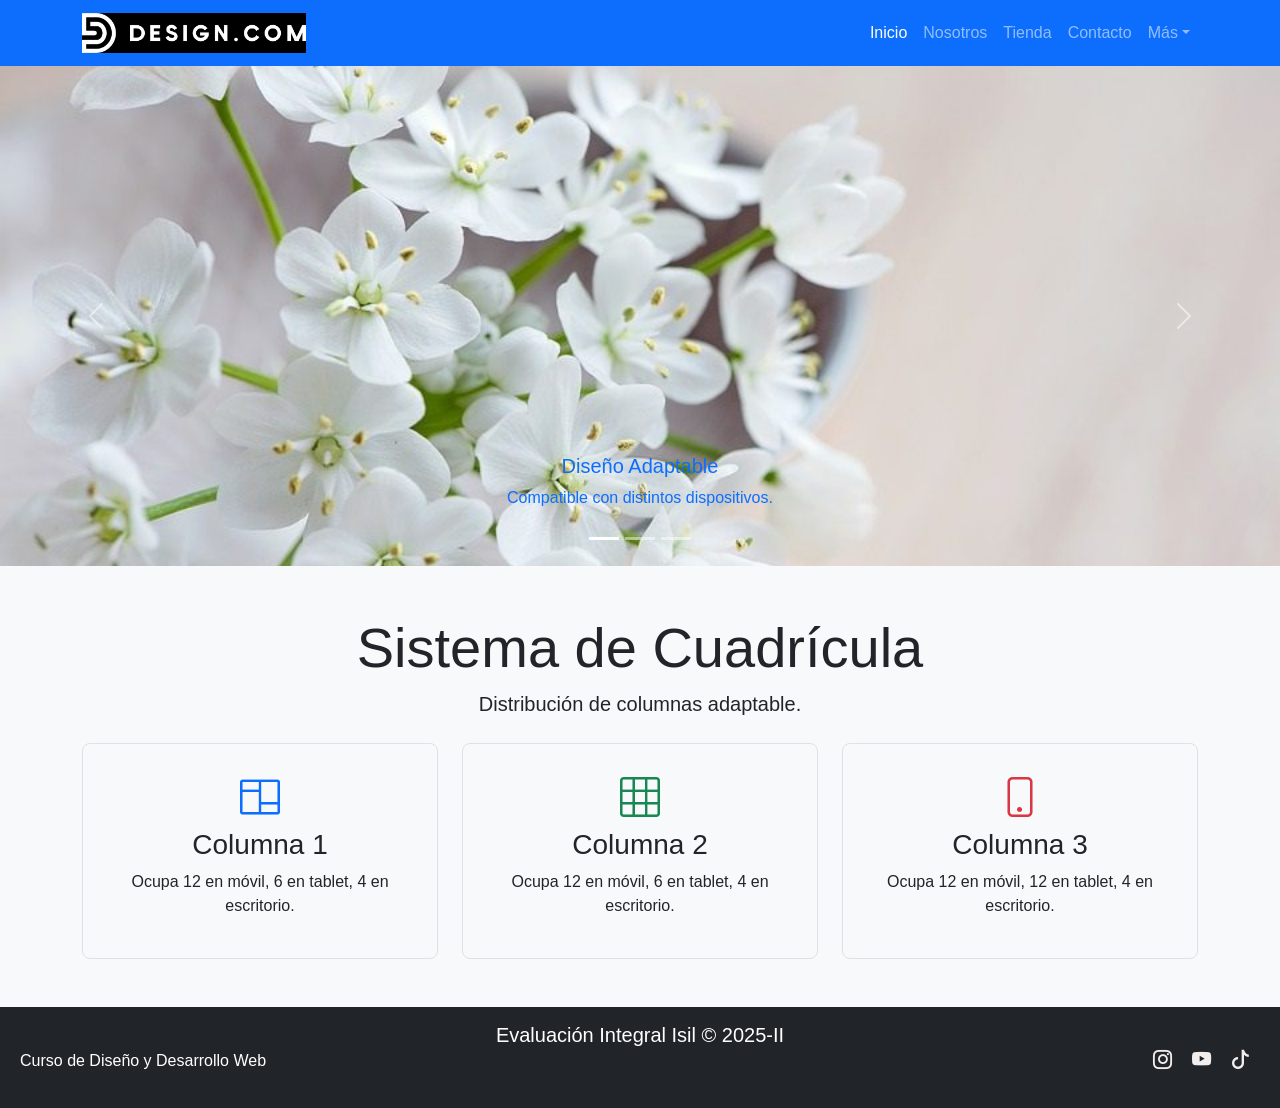
<file: index.html>
<!DOCTYPE html>
<html lang="es">
<head>

    <meta charset="UTF-8">
    <meta name="viewport" content="width=device-width, initial-scale=1.0">
    <title>Inicio - Componentes Bootstrap</title>
    <link rel="shortcut icon" href="img/numero1.ico" type="image/x-icon">
    <!-- Bootstrap CSS -->
    <link href="https://cdn.jsdelivr.net/npm/bootstrap@5.3.3/dist/css/bootstrap.min.css" rel="stylesheet">
    <!-- Bootstrap Icons -->
    <link rel="stylesheet" href="https://cdn.jsdelivr.net/npm/bootstrap-icons@1.11.3/font/bootstrap-icons.css">
    <link rel="stylesheet" href="estilo.css">
    
</head>

<body>

    
    <nav class="navbar navbar-expand-lg navbar-dark bg-primary sticky-top">
        <div class="container">
            <a class="navbar-brand" href="index.html"><img src="img/numero0.png" alt="logo" height="40px"></a>
            <button class="navbar-toggler" type="button" data-bs-toggle="collapse" data-bs-target="#menuPrincipal">
                <span class="navbar-toggler-icon"></span>
            </button>

            <div class="collapse navbar-collapse" id="menuPrincipal">
                <ul class="navbar-nav ms-auto">
                    <li class="nav-item"><a class="nav-link active" href="index.html">Inicio</a></li>
                    <li class="nav-item"><a class="nav-link" href="nosotros.html">Nosotros</a></li>
                    <li class="nav-item"><a class="nav-link" href="tienda.html">Tienda</a></li>
                    <li class="nav-item"><a class="nav-link" href="contacto.html">Contacto</a></li>
                    
                    <li class="nav-item dropdown">
                        <a class="nav-link dropdown-toggle" href="#" role="button" data-bs-toggle="dropdown">Más</a>
                        <ul class="dropdown-menu">
                            
                            <li><a class="dropdown-item" href="blog.html">Blog</a></li>
                            <li><a class="dropdown-item" href="noticias.html">Noticias</a></li>
                        </ul>
                    </li>
                </ul>
            </div>
        </div>
    </nav>

    
    <div id="sliderPrincipal" class="carousel slide" data-bs-ride="carousel">
        <div class="carousel-indicators">
            <button type="button" data-bs-target="#sliderPrincipal" data-bs-slide-to="0" class="active"></button>
            <button type="button" data-bs-target="#sliderPrincipal" data-bs-slide-to="1"></button>
            <button type="button" data-bs-target="#sliderPrincipal" data-bs-slide-to="2"></button>
        </div>
        <div class="carousel-inner">
            <div class="carousel-item active">
                <img src="img/numero2.jpg" class="d-block w-100 img-fluid" alt="Slide 1">
                <div class="carousel-caption d-none d-md-block">
                    <h5 class="text-primary">Diseño Adaptable</h5>
                    <p class="text-primary">Compatible con distintos dispositivos.</p>
                </div>
            </div>
            <div class="carousel-item">
                <img src="img/numero3.jpg" class="d-block w-100 img-fluid" alt="Slide 2">
                <div class="carousel-caption d-none d-md-block">
                    <h5>Componentes Modernos</h5>
                    <p>Creando experiencias web modernas.</p>
                </div>
            </div>
            <div class="carousel-item">
                <img src="img/numero4.jpg" class="d-block w-100 img-fluid" alt="Slide 3">
                <div class="carousel-caption d-none d-md-block">
                    <h5 class="text-dark">Proyecto Web</h5>
                    <p class="text-dark">Aplicando componentes de Bootstrap 5.</p>
                </div>
            </div>            
        </div>
        <button class="carousel-control-prev" type="button" data-bs-target="#sliderPrincipal" data-bs-slide="prev">
            <span class="carousel-control-prev-icon"></span>
        </button>
        <button class="carousel-control-next" type="button" data-bs-target="#sliderPrincipal" data-bs-slide="next">
            <span class="carousel-control-next-icon"></span>
        </button>
    </div>

    
    <div class="container my-5">
        <div class="text-center mb-4">
            <h1 class="display-4">Sistema de Cuadrícula</h1>
            <p class="lead">Distribución de columnas adaptable.</p>
        </div>
        
        <div class="row g-4">
           
            <div class="col-12 col-md-6 col-lg-4">
                <div class="rounded-3 bg-light border p-4 text-center">
                    <i class="bi bi-columns fs-1 text-primary"></i>
                    <h3>Columna 1</h3>
                    <p>Ocupa 12 en móvil, 6 en tablet, 4 en escritorio.</p>
                </div>
            </div>
           
            <div class="col-12 col-md-6 col-lg-4">
                <div class="rounded-3 bg-light border p-4 text-center">
                    <i class="bi bi-grid-3x3 fs-1 text-success"></i>
                    <h3>Columna 2</h3>
                    <p>Ocupa 12 en móvil, 6 en tablet, 4 en escritorio.</p>
                </div>
            </div>
           
            <div class="col-12 col-md-12 col-lg-4">
                <div class="rounded-3 bg-light border p-4 text-center">
                    <i class="bi bi-phone fs-1 text-danger"></i>
                    <h3>Columna 3</h3>
                    <p>Ocupa 12 en móvil, 12 en tablet, 4 en escritorio.</p>
                </div>
            </div>
        </div>
    </div>

    <footer class="bg-dark text-white text-center py-3 mt-auto">
        <p class="h5 m-0">Evaluación Integral Isil &copy; 2025-II</p>
        <div class="info">
            <p class="text-start ">Curso de Diseño y Desarrollo Web</p>
            <ul class="social">
                <li><a href="#"><i class="bi bi-instagram"></i></a></li>
                <li><a href="#"><i class="bi bi-youtube"></i></a></li>
                <li><a href="#"><i class="bi bi-tiktok"></i></a></i></li>
            </ul>
        </div>
    </footer>

    <script src="https://cdn.jsdelivr.net/npm/bootstrap@5.3.3/dist/js/bootstrap.bundle.min.js"></script>
</body>
</html>
</file>
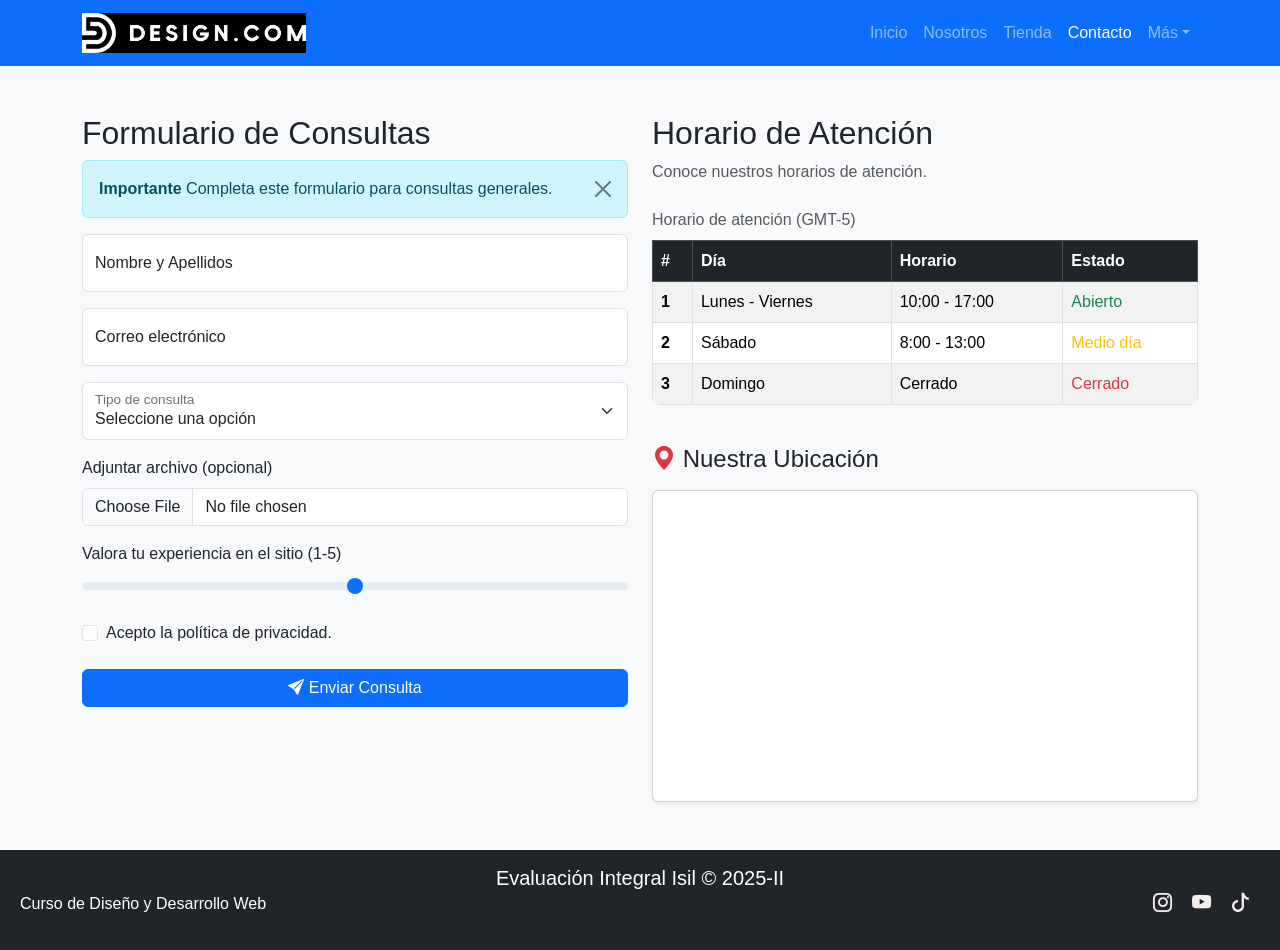
<file: contacto.html>
<!DOCTYPE html>
<html lang="es">
<head>
    <meta charset="UTF-8">
    <meta name="viewport" content="width=device-width, initial-scale=1.0">
    <title>Contacto y Formularios</title>
    <link rel="shortcut icon" href="img/numero1.ico" type="image/x-icon">
    <link href="https://cdn.jsdelivr.net/npm/bootstrap@5.3.3/dist/css/bootstrap.min.css" rel="stylesheet">
    <link rel="stylesheet" href="https://cdn.jsdelivr.net/npm/bootstrap-icons@1.11.3/font/bootstrap-icons.css">
    <link rel="stylesheet" href="estilo.css">
</head>
<body>

    <nav class="navbar navbar-expand-lg navbar-dark bg-primary sticky-top">
        <div class="container">
           <a class="navbar-brand" href="index.html"><img src="img/numero0.png" alt="logo" height="40px"></a>
            <button class="navbar-toggler" type="button" data-bs-toggle="collapse" data-bs-target="#menuPrincipal">
                <span class="navbar-toggler-icon"></span>
            </button>
            <div class="collapse navbar-collapse" id="menuPrincipal">
                <ul class="navbar-nav ms-auto">
                    <li class="nav-item"><a class="nav-link" href="index.html">Inicio</a></li>
                    <li class="nav-item"><a class="nav-link" href="nosotros.html">Nosotros</a></li>
                    <li class="nav-item"><a class="nav-link" href="tienda.html">Tienda</a></li>
                    <li class="nav-item"><a class="nav-link active" href="contacto.html">Contacto</a></li>
                    <li class="nav-item dropdown">
                        <a class="nav-link dropdown-toggle" href="#" role="button" data-bs-toggle="dropdown">Más</a>
                        <ul class="dropdown-menu">
                            <li><a class="dropdown-item" href="blog.html">Blog</a></li>
                            <li><a class="dropdown-item" href="noticias.html">Noticias</a></li>
                        </ul>
                    </li>                    
                </ul>
            </div>
        </div>
    </nav>

    <div class="my-5 container">
        <div class="g-4 row">
            
            <div class="col-lg-6 mb-4">
                <h2>Formulario de Consultas</h2>
                
                <div class="alert alert-info alert-dismissible fade show" role="alert">
                    <strong>Importante</strong> Completa este formulario para consultas generales.
                    <button type="button" class="btn-close" data-bs-dismiss="alert" aria-label="Close"></button>
                </div>

                <form>
                    
                    <div class="form-floating mb-3">
                        <input type="text" class="form-control" id="floatingName" placeholder="Tu Nombre" required>
                        <label for="floatingName">Nombre y Apellidos</label>
                    </div>
                    <div class="form-floating mb-3">
                        <input type="email" class="form-control" id="floatingInput" placeholder="name@example.com" required>
                        <label for="floatingInput">Correo electrónico</label>
                    </div>
                    <div class="form-floating mb-3">
                        <select class="form-select" id="floatingSelect" aria-label="Seleccione una opción">
                            <option selected>Seleccione una opción</option>
                            <option value="1">Información General</option>
                            <option value="2">Asistencia Técnica</option>
                            <option value="3">Información Comercial</option>
                        </select>
                        <label for="floatingSelect">Tipo de consulta</label>
                    </div>

                    
                    <div class="mb-3">
                        <label for="formFile" class="form-label">Adjuntar archivo (opcional)</label>
                        <input class="form-control" type="file" id="formFile">
                    </div>

                   
                    <div class="mb-3">
                        <label for="customRange1" class="form-label">Valora tu experiencia en el sitio (1-5)</label>
                        <input type="range" class="form-range" min="1" max="5" step="1" id="customRange1">
                    </div>

                    <div class="form-check mb-4">
                        <input class="form-check-input" type="checkbox" value="" id="flexCheckDefault" required>
                        <label class="form-check-label" for="flexCheckDefault">
                            Acepto la política de privacidad.
                        </label>
                    </div>

                  
                    <button type="button" class="w-100 btn btn-primary" data-bs-toggle="modal" data-bs-target="#modalExito">
                        <i class="bi bi-send-fill"></i> Enviar Consulta
                    </button>
                </form>
            </div>

            
            <div class="col-lg-6">
                <!-- Tabla -->
                <h2>Horario de Atención</h2>
                <p class="text-muted">Conoce nuestros horarios de atención.</p>
                <div class="table-responsive mb-4">
                    <table class="caption-top overflow-hidden rounded-3 table table-hover table-striped table-bordered">
                        <caption>Horario de atención (GMT-5)</caption>
                        <thead class="table-dark">
                            <tr>
                                <th scope="col">#</th>
                                <th scope="col">Día</th>
                                <th scope="col">Horario</th>
                                <th scope="col">Estado</th>
                            </tr>
                        </thead>
                        <tbody>
                            <tr>
                                <th scope="row">1</th>
                                <td>Lunes - Viernes</td>
                                <td>10:00 - 17:00</td>
                                <td class="text-success">Abierto</td>
                            </tr>
                            <tr>
                                <th scope="row">2</th>
                                <td>Sábado</td>
                                <td>8:00 - 13:00</td>
                                <td class="text-warning">Medio día</td>
                            </tr>
                            <tr>
                                <th scope="row">3</th>
                                <td>Domingo</td>
                                <td>Cerrado</td>
                                <td class="text-danger">Cerrado</td>
                            </tr>
                        </tbody>
                    </table>
                </div>

                
                <h3 class="h4 mb-3"><i class="bi bi-geo-alt-fill text-danger"></i> Nuestra Ubicación</h3>
                <div class="card shadow-sm">
                    <div class="card-body p-1">
                        
                        <div class="ratio ratio-16x9">
                            <iframe src="https://www.google.com/maps/embed?pb=!1m18!1m12!1m3!1d9488.140618010268!2d-122.33441013903462!3d47.62119286765353!2m3!1f0!2f0!3f0!3m2!1i1024!2i768!4f13.1!3m3!1m2!1s0x549015378b86c63b%3A0x8f3d8f8cd399f6b8!2sAmazon!5e1!3m2!1ses-419!2spe!4v1784534244188!5m2!1ses-419!2spe" width="600" height="450" style="border:0;" allowfullscreen="" loading="lazy" referrerpolicy="strict-origin-when-cross-origin"style="border:0;" allowfullscreen="" loading="lazy" referrerpolicy="no-referrer-when-downgrade"></iframe>

                        </div>
                    </div>
                </div>
            </div>
        </div>
    </div>

    
    <div class="modal fade" id="modalExito" tabindex="-1" aria-labelledby="modalExitoLabel" aria-hidden="true">
        <div class="modal-dialog modal-dialog-centered">
            <div class="modal-content">
                <div class="modal-header bg-success text-white">
                    <h1 class="modal-title fs-5" id="modalExitoLabel">¡Éxito!</h1>
                    <button type="button" class="btn-close btn-close-white" data-bs-dismiss="modal" aria-label="Close"></button>
                </div>
                <div class="modal-body">
                    <i class="bi bi-check-circle-fill text-success fs-4 me-2"></i> Hemos recibido tu consulta correctamente. Nos pondremos en contacto contigo pronto. (Mensaje de demostración).
                </div>
                <div class="modal-footer">
                    <button type="button" class="btn btn-primary" data-bs-dismiss="modal">Aceptar</button>
                </div>
            </div>
        </div>
    </div>
    <footer class="bg-dark text-white text-center py-3 mt-auto">
        <p class="h5 m-0">Evaluación Integral Isil &copy; 2025-II</p>
        <div class="info">
            <p class="text-start ">Curso de Diseño y Desarrollo Web</p>
            <ul class="social">
                <li><a href="#"><i class="bi bi-instagram"></i></a></li>
                <li><a href="#"><i class="bi bi-youtube"></i></a></li>
                <li><a href="#"><i class="bi bi-tiktok"></i></a></i></li>
            </ul>
        </div>
    </footer>
    
    <script src="https://cdn.jsdelivr.net/npm/bootstrap@5.3.3/dist/js/bootstrap.bundle.min.js"></script>
</body>
</html>
</file>
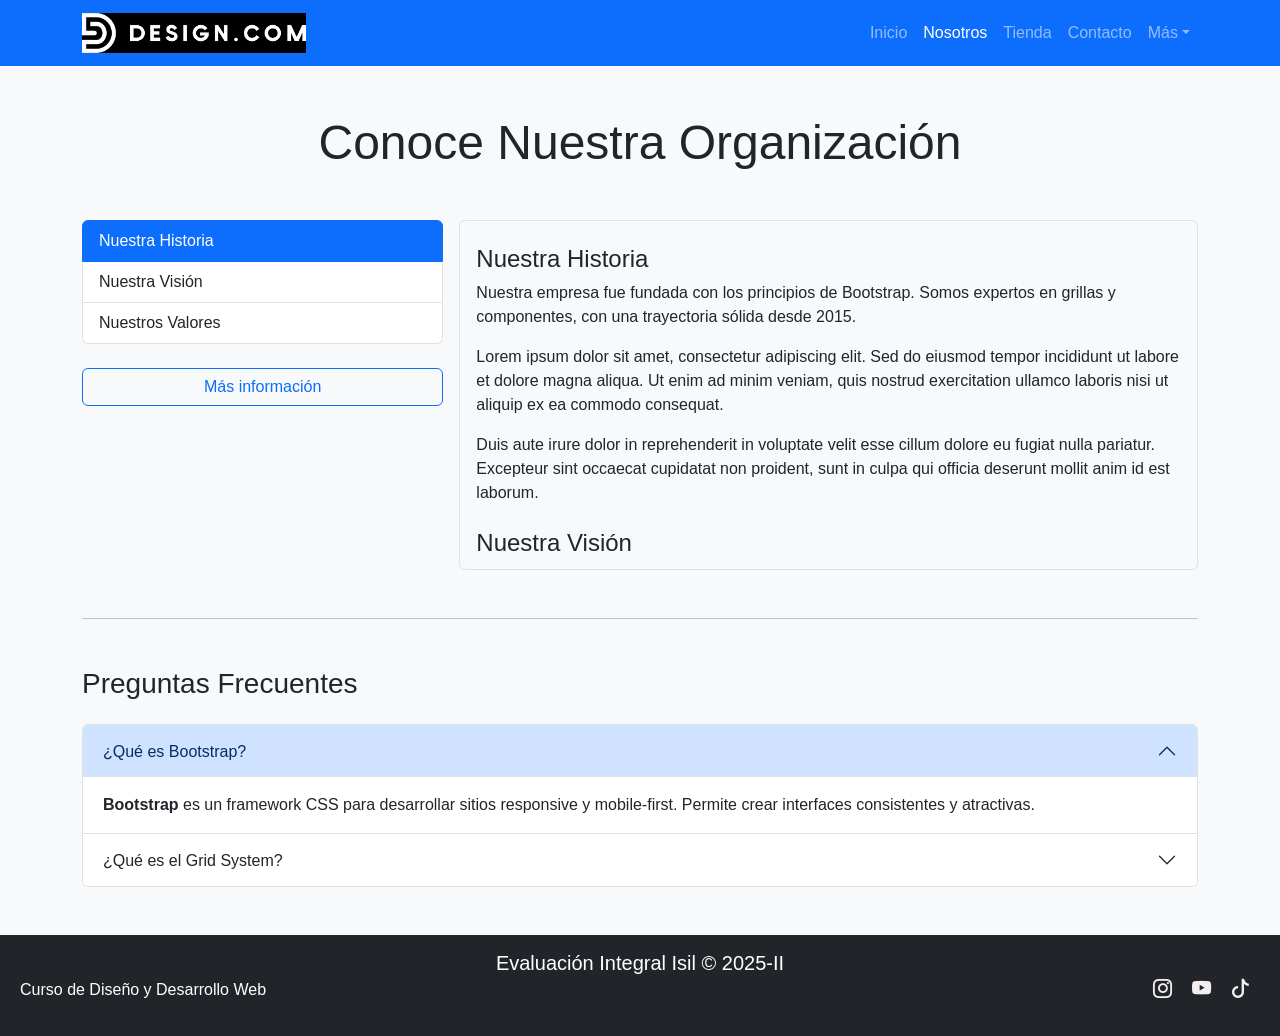
<file: nosotros.html>
<!DOCTYPE html>
<html lang="es">
<head>
    <meta charset="UTF-8">
    <meta name="viewport" content="width=device-width, initial-scale=1.0">
    <title>Nosotros - ScrollSpy & Acordeón</title>
    <link rel="shortcut icon" href="img/numero1.ico" type="image/x-icon">
    <link rel="stylesheet" href="estilo.css"> 
    <link href="https://cdn.jsdelivr.net/npm/bootstrap@5.3.3/dist/css/bootstrap.min.css" rel="stylesheet">
    <link rel="stylesheet" href="https://cdn.jsdelivr.net/npm/bootstrap-icons@1.11.3/font/bootstrap-icons.css">
    <link rel="stylesheet" href="estilo.css"> 
</head>
<body>

    <nav class="navbar navbar-expand-lg navbar-dark bg-primary sticky-top">
        <div class="container">
            <a class="navbar-brand" href="index.html"><img src="img/numero0.png" alt="logo" height="40px"></a>
            <button class="navbar-toggler" type="button" data-bs-toggle="collapse" data-bs-target="#menuPrincipal">
                <span class="navbar-toggler-icon"></span>
            </button>
            <div class="collapse navbar-collapse" id="menuPrincipal">
                <ul class="navbar-nav ms-auto">
                    <li class="nav-item"><a class="nav-link" href="index.html">Inicio</a></li>
                    <li class="nav-item"><a class="nav-link active" href="nosotros.html">Nosotros</a></li>
                    <li class="nav-item"><a class="nav-link" href="tienda.html">Tienda</a></li>
                    <li class="nav-item"><a class="nav-link" href="contacto.html">Contacto</a></li>
                    <!-- Dropdown en Navbar -->
                    <li class="nav-item dropdown">
                        <a class="nav-link dropdown-toggle" href="#" role="button" data-bs-toggle="dropdown">Más</a>
                        <ul class="dropdown-menu">
                            <li><a class="dropdown-item" href="blog.html">Blog</a></li>
                            <li><a class="dropdown-item" href="noticias.html">Noticias</a></li>
                        </ul>
                    </li>                    
                </ul>
            </div>
        </div>
    </nav>

    <div class="my-5 container">
        <h1 class="display-5 text-center mb-5">Conoce Nuestra Organización</h1>

        <div class="g-3 row">
            
            <div class="col-md-4 mb-4">
                <div id="list-example" class="list-group">
                    <a class="list-group-item list-group-item-action" href="#list-historia">Nuestra Historia</a>
                    <a class="list-group-item list-group-item-action" href="#list-vision">Nuestra Visión</a>
                    <a class="list-group-item list-group-item-action" href="#list-filosofia">Nuestros Valores</a>
                </div>
                
                
                <div class="mt-4">
                    <p>
                        <button class="btn btn-outline-primary w-100" type="button" data-bs-toggle="collapse" data-bs-target="#infoExtra">
                            Más información
                        </button>
                    </p>
                    <div class="collapse" id="infoExtra">
                        <div class="card card-body">
                            Este es un componente "Collapse" independiente. Se usa para ocultar detalles secundarios.
                        </div>
                    </div>
                </div>
            </div>

            
            <div class="col-md-8">
                <div data-bs-spy="scroll" data-bs-target="#list-example" data-bs-smooth-scroll="true" class="scrollspy-example p-3 rounded-2 border" tabindex="0">
                    <h4 id="list-historia" class="pt-2">Nuestra Historia</h4>
                    <p>Nuestra empresa fue fundada con los principios de Bootstrap. Somos expertos en grillas y componentes, con una trayectoria sólida desde 2015.</p>
                    <p>Lorem ipsum dolor sit amet, consectetur adipiscing elit. Sed do eiusmod tempor incididunt ut labore et dolore magna aliqua. Ut enim ad minim veniam, quis nostrud exercitation ullamco laboris nisi ut aliquip ex ea commodo consequat.</p>
                    <p>Duis aute irure dolor in reprehenderit in voluptate velit esse cillum dolore eu fugiat nulla pariatur. Excepteur sint occaecat cupidatat non proident, sunt in culpa qui officia deserunt mollit anim id est laborum.</p>
                    
                    <h4 id="list-vision" class="pt-2">Nuestra Visión</h4>
                    <p>Ser líderes en desarrollo web responsive y mobile-first, proveyendo soluciones rápidas y eficientes a nuestros clientes.</p>
                    <p>Ut enim ad minim veniam, quis nostrud exercitation ullamco laboris nisi ut aliquip ex ea commodo consequat. Duis aute irure dolor in reprehenderit in voluptate velit esse cillum dolore eu fugiat nulla pariatur.</p>
                    <p>Excepteur sint occaecat cupidatat non proident, sunt in culpa qui officia deserunt mollit anim id est laborum. Lorem ipsum dolor sit amet, consectetur adipiscing elit, sed do eiusmod tempor incididunt ut labore et dolore magna aliqua.</p>
                    
                    <h4 id="list-filosofia" class="pt-2">Nuestros Valores</h4>
                    <p>Promovemos código organizado, soluciones eficientes y una mejora constante.</p>
                    <p>Duis aute irure dolor in reprehenderit in voluptate velit esse cillum dolore eu fugiat nulla pariatur. Excepteur sint occaecat cupidatat non proident, sunt in culpa qui officia deserunt mollit anim id est laborum.</p>
                    <p>Lorem ipsum dolor sit amet, consectetur adipiscing elit, sed do eiusmod tempor incididunt ut labore et dolore magna aliqua. Ut enim ad minim veniam, quis nostrud exercitation ullamco laboris nisi ut aliquip ex ea commodo consequat.</p>
                </div>
            </div>
        </div>

        <hr class="my-5">

        
        <h3 class="mb-4">Preguntas Frecuentes</h3>
        <div class="accordion" id="accordionFAQ">
            <div class="accordion-item">
                <h2 class="accordion-header">
                    <button class="accordion-button" type="button" data-bs-toggle="collapse" data-bs-target="#collapseOne">
                        ¿Qué es Bootstrap?
                    </button>
                </h2>
                <div id="collapseOne" class="accordion-collapse collapse show" data-bs-parent="#accordionFAQ">
                    <div class="accordion-body">
                        <strong>Bootstrap</strong> es un framework CSS para desarrollar sitios responsive y mobile-first. Permite crear interfaces consistentes y atractivas.
                    </div>
                </div>
            </div>
            <div class="accordion-item">
                <h2 class="accordion-header">
                    <button class="accordion-button collapsed" type="button" data-bs-toggle="collapse" data-bs-target="#collapseTwo">
                        ¿Qué es el Grid System?
                    </button>
                </h2>
                <div id="collapseTwo" class="accordion-collapse collapse" data-bs-parent="#accordionFAQ">
                    <div class="accordion-body">
                        Es un sistema de filas y columnas basado en flexbox que permite maquetar el contenido de forma flexible, adaptándose a cualquier tamaño de pantalla.
                    </div>
                </div>
            </div>
        </div>
    </div>
    <footer class="bg-dark text-white text-center py-3 mt-auto">
        <p class="h5 m-0">Evaluación Integral Isil &copy; 2025-II</p>
        <div class="info">
            <p class="text-start ">Curso de Diseño y Desarrollo Web</p>
            <ul class="social">
                <li><a href="#"><i class="bi bi-instagram"></i></a></li>
                <li><a href="#"><i class="bi bi-youtube"></i></a></li>
                <li><a href="#"><i class="bi bi-tiktok"></i></a></i></li>
            </ul>
        </div>
    </footer>
    
    <script src="https://cdn.jsdelivr.net/npm/bootstrap@5.3.3/dist/js/bootstrap.bundle.min.js"></script>
</body>
</html>
</file>
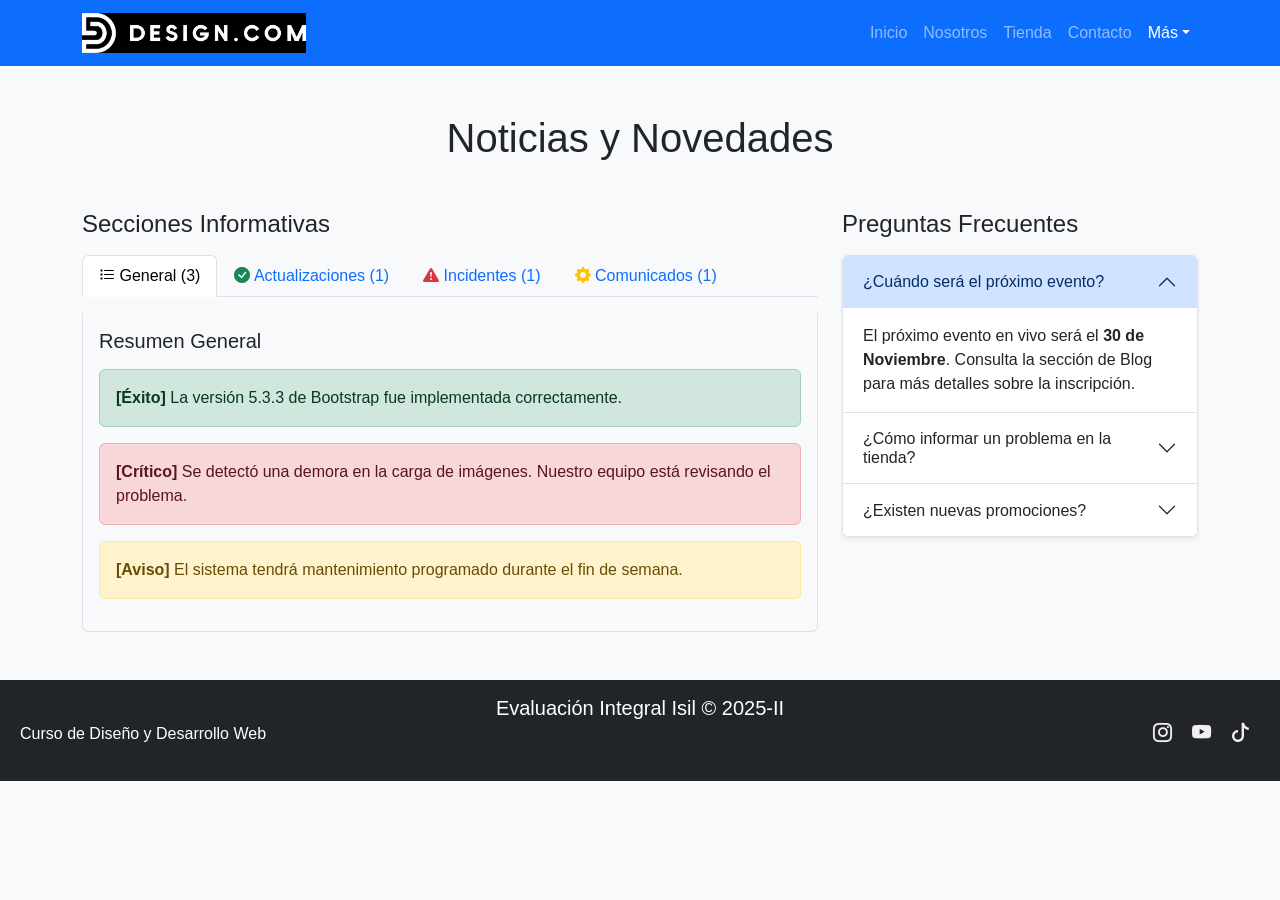
<file: noticias.html>
<!DOCTYPE html>
<html lang="es">
<head>
    <meta charset="UTF-8">
    <meta name="viewport" content="width=device-width, initial-scale=1.0">
    <title>Noticias</title>
    <link rel="shortcut icon" href="img/numero1.ico" type="image/x-icon">
    <link href="https://cdn.jsdelivr.net/npm/bootstrap@5.3.3/dist/css/bootstrap.min.css" rel="stylesheet">
    <link rel="stylesheet" href="https://cdn.jsdelivr.net/npm/bootstrap-icons@1.11.3/font/bootstrap-icons.css">
    <link rel="stylesheet" href="estilo.css">
</head>
<body>


    <nav class="navbar navbar-expand-lg navbar-dark bg-primary sticky-top">

        <div class="container">
            <a class="navbar-brand" href="index.html"><img src="img/numero0.png" alt="logo" height="40px"></a>
            
            <button class="navbar-toggler" type="button" data-bs-toggle="collapse" data-bs-target="#menuPrincipal">
                <span class="navbar-toggler-icon"></span>
            </button>
            <div class="collapse navbar-collapse" id="menuPrincipal">
                <ul class="navbar-nav ms-auto">

                 <li class="nav-item"><a class="nav-link" href="index.html">Inicio</a></li>
                    <li class="nav-item"><a class="nav-link" href="nosotros.html">Nosotros</a></li>
                 <li class="nav-item"><a class="nav-link" href="tienda.html">Tienda</a></li>
                    <li class="nav-item"><a class="nav-link" href="contacto.html">Contacto</a></li>
                <li class="nav-item dropdown">

                        <a class="nav-link dropdown-toggle active" href="#" role="button" data-bs-toggle="dropdown">Más</a>
                        <ul class="dropdown-menu">
                            <li><a class="dropdown-item" href="blog.html">Blog</a></li>

                            <li><a class="dropdown-item active" href="noticias.html">Noticias</a></li>
                        </ul>
                    </li>
                </ul>
            </div>
        </div>
    </nav>

    <div class="my-5 container">
        <h1 class="text-center mb-5">Noticias y Novedades</h1>

        
        <div class="g-4 row">
            <div class="col-lg-8 mb-5 mb-lg-0">
                <h2 class="h4 mb-3">Secciones Informativas</h2>
                
                <ul class="mb-3 nav nav-tabs" id="myTab" role="tablist">
                    <li class="nav-item" role="presentation">
                        <button class="nav-link active" id="todas-tab" data-bs-toggle="tab" data-bs-target="#todas-tab-pane" type="button" role="tab" aria-controls="todas-tab-pane" aria-selected="true"><i class="bi bi-list-task"></i> General (3)</button>
                    </li>
                    <li class="nav-item" role="presentation">
                        <button class="nav-link" id="actualizacion-tab" data-bs-toggle="tab" data-bs-target="#actualizacion-tab-pane" type="button" role="tab" aria-controls="actualizacion-tab-pane" aria-selected="false"><i class="bi bi-check-circle-fill text-success"></i> Actualizaciones (1)</button>
                    </li>
                    <li class="nav-item" role="presentation">
                        <button class="nav-link" id="critico-tab" data-bs-toggle="tab" data-bs-target="#critico-tab-pane" type="button" role="tab" aria-controls="critico-tab-pane" aria-selected="false"><i class="bi bi-exclamation-triangle-fill text-danger"></i> Incidentes (1)</button>
                    </li>
                    <li class="nav-item" role="presentation">

                        <button class="nav-link" id="mantenimiento-tab" data-bs-toggle="tab" data-bs-target="#mantenimiento-tab-pane" type="button" role="tab" aria-controls="mantenimiento-tab-pane" aria-selected="false"><i class="bi bi-gear-fill text-warning"></i> Comunicados (1)</button>
                    </li>
                </ul>
                
    
                <div class="tab-content border border-top-0 p-3 rounded-bottom" id="myTabContent">
                    
                   
                    <div class="tab-pane fade show active" id="todas-tab-pane" role="tabpanel" aria-labelledby="todas-tab" tabindex="0">
                        <h5 class="mb-3">Resumen General</h5>

                        <div class="alert alert-success" role="alert">
                            <strong>[Éxito]</strong> La versión 5.3.3 de Bootstrap fue implementada correctamente.
                        </div>
                        <div class="alert alert-danger" role="alert">
                            <strong>[Crítico]</strong> Se detectó una demora en la carga de imágenes. Nuestro equipo está revisando el problema.
                        </div>
                        <div class="alert alert-warning" role="alert">
                            <strong>[Aviso]</strong> El sistema tendrá mantenimiento programado durante el fin de semana.
                        </div>
                    </div>

                    
                    <div class="tab-pane fade" id="actualizacion-tab-pane" role="tabpanel" aria-labelledby="actualizacion-tab" tabindex="0">
                        <h5 class="mb-3">Actualizaciones</h5>
                        <div class="alert alert-success" role="alert">
                            <strong>Actualización:</strong> La versión 5.3.3 de Bootstrap fue implementada correctamente.
                        </div>
                    </div>

                   
                    <div class="tab-pane fade" id="critico-tab-pane" role="tabpanel" aria-labelledby="critico-tab" tabindex="0">
                        <h5 class="mb-3">Incidentes Reportados</h5>
                        <div class="alert alert-danger" role="alert">
                            <strong>Problema Crítico:</strong> Se detectó una demora en la carga de imágenes. Nuestro equipo está revisando el problema.
                        </div>
                    </div>
                    
                  
                    <div class="tab-pane fade" id="mantenimiento-tab-pane" role="tabpanel" aria-labelledby="mantenimiento-tab" tabindex="0">
                        <h5 class="mb-3">Avisos Importantes</h5>
                        <div class="alert alert-warning" role="alert">
                            <strong>Mantenimiento:</strong> El sistema tendrá mantenimiento programado durante el fin de semana.
                        </div>
                    </div>
                </div>
            </div>

           
            <div class="col-lg-4">
                <h2 class="h4 mb-3">Preguntas Frecuentes</h2>
                
               
                <div class="accordion shadow-sm" id="accordionNoticias">
                    
                   
                    <div class="accordion-item">
                        <h2 class="accordion-header" id="headingOne">
                            <button class="accordion-button" type="button" data-bs-toggle="collapse" data-bs-target="#collapseOne" aria-expanded="true" aria-controls="collapseOne">
                                ¿Cuándo será el próximo evento?
                            </button>
                        </h2>
                        <div id="collapseOne" class="accordion-collapse collapse show" aria-labelledby="headingOne" data-bs-parent="#accordionNoticias">
                            <div class="accordion-body">
                                El próximo evento en vivo será el <strong>30 de Noviembre</strong>. Consulta la sección de Blog para más detalles sobre la inscripción.
                            </div>
                        </div>
                    </div>
                    
                  
                    <div class="accordion-item">
                        <h2 class="accordion-header" id="headingTwo">
                            <button class="accordion-button collapsed" type="button" data-bs-toggle="collapse" data-bs-target="#collapseTwo" aria-expanded="false" aria-controls="collapseTwo">
                                ¿Cómo informar un problema en la tienda?
                            </button>
                        </h2>
                        <div id="collapseTwo" class="accordion-collapse collapse" aria-labelledby="headingTwo" data-bs-parent="#accordionNoticias">
                            <div class="accordion-body">
                                Utiliza el formulario en la sección de Contacto, seleccionando "Soporte Técnico" como motivo de la consulta.
                            </div>
                        </div>
                    </div>
                    
                  
                    <div class="accordion-item">
                        <h2 class="accordion-header" id="headingThree">
                            <button class="accordion-button collapsed" type="button" data-bs-toggle="collapse" data-bs-target="#collapseThree" aria-expanded="false" aria-controls="collapseThree">
                                ¿Existen nuevas promociones?
                            </button>
                        </h2>
                        <div id="collapseThree" class="accordion-collapse collapse" aria-labelledby="headingThree" data-bs-parent="#accordionNoticias">
                            <div class="accordion-body">
                                Sí, revisa la sección "Ofertas Destacadas" en la página de Tienda. ¡Tenemos descuentos de hasta el 50% este mes!
                            </div>
                        </div>
                    </div>
                </div>
                
            </div>
        </div>
    </div>
    <footer class="bg-dark text-white text-center py-3 mt-auto">
        <p class="h5 m-0">Evaluación Integral Isil &copy; 2025-II</p>
        <div class="info">
            <p class="text-start ">Curso de Diseño y Desarrollo Web</p>
            <ul class="social">
                <li><a href="#"><i class="bi bi-instagram"></i></a></li>
                <li><a href="#"><i class="bi bi-youtube"></i></a></li>
                <li><a href="#"><i class="bi bi-tiktok"></i></a></i></li>
            </ul>
        </div>
    </footer>
    <script src="https://cdn.jsdelivr.net/npm/bootstrap@5.3.3/dist/js/bootstrap.bundle.min.js"></script>
</body>
</html>
</file>
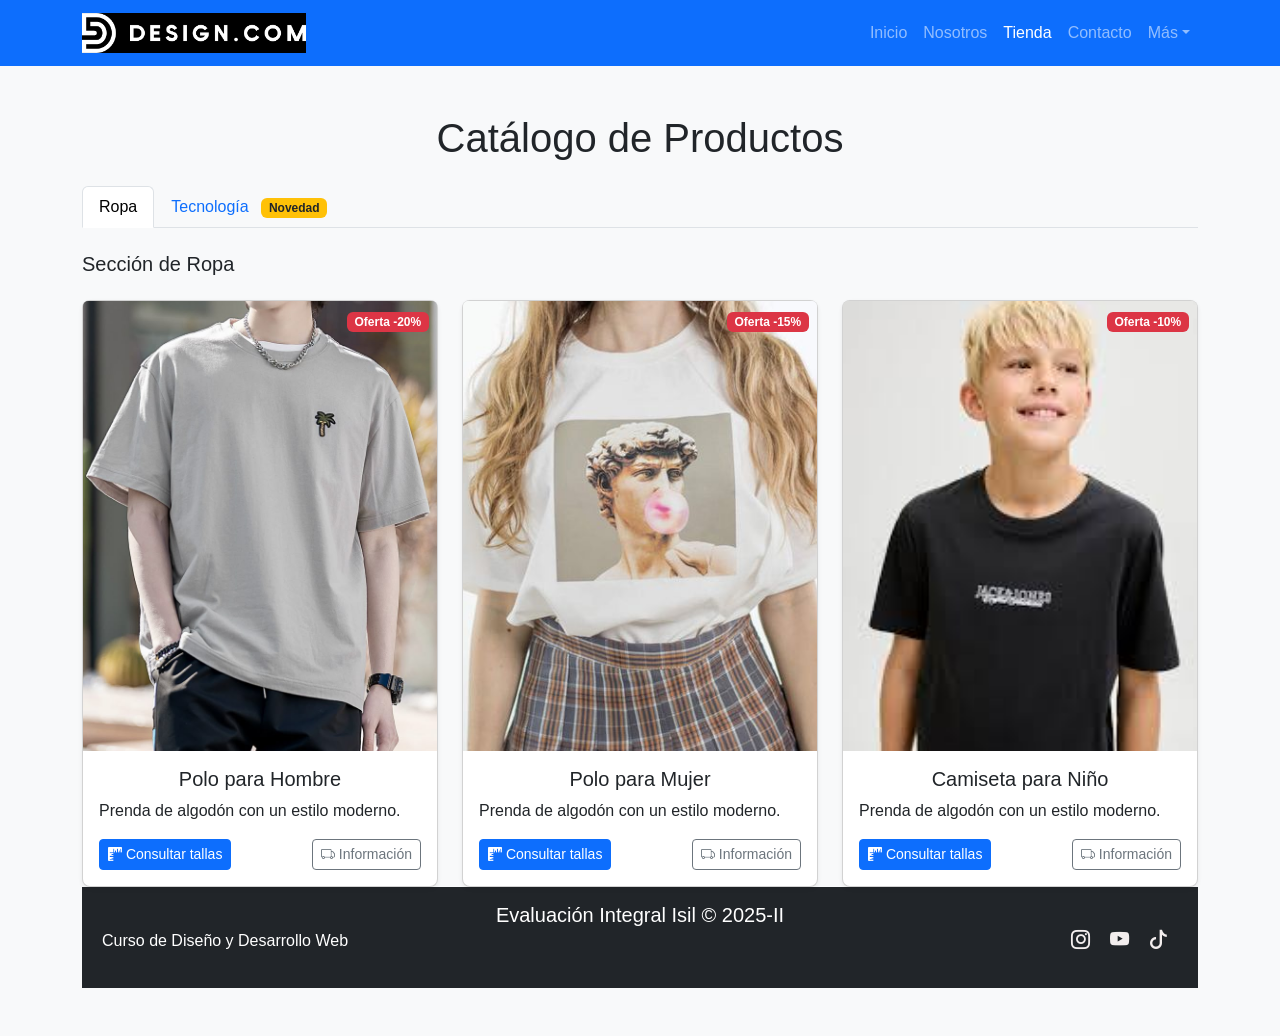
<file: tienda.html>
<!DOCTYPE html>
<html lang="es">
<head>
    <meta charset="UTF-8">
    <meta name="viewport" content="width=device-width, initial-scale=1.0">
    <title>Tienda - Tabs & Interacción</title>
    <link rel="shortcut icon" href="img/numero1.ico" type="image/x-icon">
    <!-- Bootstrap CSS -->
    <link href="https://cdn.jsdelivr.net/npm/bootstrap@5.3.3/dist/css/bootstrap.min.css" rel="stylesheet">    
    <!-- Bootstrap Icons -->
    <link rel="stylesheet" href="https://cdn.jsdelivr.net/npm/bootstrap-icons@1.11.3/font/bootstrap-icons.css">
    <link rel="stylesheet" href="estilo.css">
</head>
<body>

    <nav class="navbar navbar-expand-lg navbar-dark bg-primary sticky-top">
        <div class="container">
            <a class="navbar-brand" href="index.html"><img src="img/numero0.png" alt="logo" height="40px"></a>
            <button class="navbar-toggler" type="button" data-bs-toggle="collapse" data-bs-target="#menuPrincipal">
                <span class="navbar-toggler-icon"></span>
            </button>
            <div class="collapse navbar-collapse" id="menuPrincipal">
                <ul class="navbar-nav ms-auto">
                    <li class="nav-item"><a class="nav-link" href="index.html">Inicio</a></li>
                    <li class="nav-item"><a class="nav-link" href="nosotros.html">Nosotros</a></li>
                    <li class="nav-item"><a class="nav-link active" href="tienda.html">Tienda</a></li>
                    <li class="nav-item"><a class="nav-link" href="contacto.html">Contacto</a></li>
                    <!-- Dropdown en Navbar -->
                    <li class="nav-item dropdown">
                        <a class="nav-link dropdown-toggle" href="#" role="button" data-bs-toggle="dropdown">Más</a>
                        <ul class="dropdown-menu">
                            <li><a class="dropdown-item" href="blog.html">Blog</a></li>
                            <li><a class="dropdown-item" href="noticias.html">Noticias</a></li>
                        </ul>
                    </li>                    
                </ul>
            </div>
        </div>
    </nav>

    <div class="my-5 container">
        <h1 class="text-center mb-4">Catálogo de Productos</h1>

       
        <ul class="nav nav-tabs mb-4" id="misTabs" role="tablist">
            <li class="nav-item">
                <button class="nav-link active" data-bs-toggle="tab" data-bs-target="#ropa" type="button">Ropa</button>
            </li>
            <li class="nav-item">
                <button class="nav-link" data-bs-toggle="tab" data-bs-target="#tecnologia" type="button">Tecnología <span class="badge bg-warning text-dark ms-2">Novedad</span></button>
            </li>
        </ul>

        <div class="tab-content" id="misTabsContent">
            
            

            <div class="tab-pane fade show active" id="ropa">
                <h3 class="h5 mb-4">Sección de Ropa</h3>
              <div class="g-4 justify-content-center row">
                  
                <div class="col-12 col-md-6 col-lg-4">
                      
                      
                        <div class="rounded-3 shadow-sm h-100 card">
                            

                            <div class="position-absolute top-0 end-0 m-2">
                                <span class="badge bg-danger">Oferta -20%</span>
                            </div>
                            <img src="img/camiseta1.jpg" class="card-img-top" alt="Camiseta para varones">
                            <div class="card-body">
                                <h5 class="card-title">Polo para Hombre</h5>
                                <p class="card-text">Prenda de algodón con un estilo moderno.</p>
                                <div class="align-items-center justify-content-between d-flex">
                                    
                                    <button type="button" class="btn btn-primary btn-sm" data-bs-toggle="tooltip" data-bs-placement="top" title="Tallas disponibles: S, M, L y XL.">
                                       
                                        <i class="bi bi-rulers"></i> Consultar tallas
                                    </button>
                                    

                                    <button type="button" class="btn btn-outline-secondary btn-sm" data-bs-toggle="popover" title="Información de entrega" data-bs-content="Envío sin costo en compras seleccionadas. Tiempo estimado de entrega: 3 a 5 días.">
                                        <i class="bi bi-truck"></i> Información
                                    </button>
                                </div>
                            </div>
                        </div>
                    </div>

                    <div class="col-12 col-md-6 col-lg-4">
                        <div class="rounded-3 shadow-sm h-100 card">
                            <div class="position-absolute top-0 end-0 m-2">
                                <span class="badge bg-danger">Oferta -15%</span>
                            </div>
                            <img src="img/camiseta2.jpg" class="card-img-top" alt="Camiseta de mujer">
                            <div class="card-body">
                                <h5 class="card-title">Polo para Mujer</h5>
                                <p class="card-text">Prenda de algodón con un estilo moderno.</p>
                                <div class="align-items-center justify-content-between d-flex">
                          
                                    <button type="button" class="btn btn-primary btn-sm" data-bs-toggle="tooltip" data-bs-placement="top" title="Tallas disponibles: S, M, L y XL.">
                                        <i class="bi bi-rulers"></i> Consultar tallas
                      </button>
                                    
                                    <button type="button" class="btn btn-outline-secondary btn-sm" data-bs-toggle="popover" title="Información de entrega" data-bs-content="Envío sin costo en compras seleccionadas. Tiempo estimado de entrega: 3 a 5 días.">
                                        <i class="bi bi-truck"></i> Información
                                    </button>
                                </div>
                            </div>
                        </div>
                    </div>
                    <div class="col-12 col-md-6 col-lg-4">
                        <div class="rounded-3 shadow-sm h-100 card">
                    
                            <div class="position-absolute top-0 end-0 m-2">
                                <span class="badge bg-danger">Oferta -10%</span>
                            </div>
                            <img src="img/camiseta3.jpg" class="card-img-top" alt="Camiseta para niños">
                            <div class="card-body">

                                <h5 class="card-title">Camiseta para Niño</h5>
                      <p class="card-text">Prenda de algodón con un estilo moderno.</p>

                                <div class="align-items-center justify-content-between d-flex">

                                   
                                    <button type="button" class="btn btn-primary btn-sm" data-bs-toggle="tooltip" data-bs-placement="top" title="Tallas disponibles: S, M, L y XL.">
                                        <i class="bi bi-rulers"></i> Consultar tallas
                                    </button>
                                   
                       <button type="button" class="btn btn-outline-secondary btn-sm" data-bs-toggle="popover" title="Información de entrega" data-bs-content="Envío sin costo en compras seleccionadas. Tiempo estimado de entrega: 3 a 5 días.">
                                        <i class="bi bi-truck"></i> Información
                                    </button>
                                </div>
                            </div>
                        </div>
                    </div>                                        
                </div>
            </div>

            <!-- Contenido Tab 2: Tecnología -->
            <div class="tab-pane fade" id="tecnologia">
                <h3 class="h5 mb-4">Sección de Tecnología</h3>
                <div class="g-4 justify-content-center row">
                    <div class="col-12 col-md-6 col-lg-4">

                        <div class="rounded-3 shadow-sm h-100 card">
                            <img src="img/laptob1.jpg" class="d-block w-100 img-fluid" alt="Laptop de muestra">
                            <div class="card-body">
                                <h5 class="card-title">Laptop HP</h5>
                                <p class="card-text">Equipo ideal para estudio y trabajo.</p>
                                <button class="btn btn-success d-block mx-auto" data-bs-toggle="tooltip" title="16GB RAM, 512GB SSD. Procesador i7.">Consultar especificaciones</button>
                                   </div>
                                 </div>
                    </div>
                    <div class="col-12 col-md-6 col-lg-4">
                        <div class="rounded-3 shadow-sm h-100 card">
                            <img src="img/laptob2.png" class="d-block w-100 img-fluid" alt="Laptop de muestra">
                            <div class="card-body">
                                <h5 class="card-title">Laptop ACER</h5>
                                <p class="card-text">Equipo ideal para estudio y trabajo.</p>
                                <button class="btn btn-success d-block mx-auto" data-bs-toggle="tooltip" title="16GB RAM, 512GB SSD. Procesador i7.">Consultar especificaciones</button>
                            </div>
                        </div>
                    </div> 
                    <div class="col-12 col-md-6 col-lg-4">
                        <div class="rounded-3 shadow-sm h-100 card">
                            <img src="img/laptob3.jpg" class="d-block w-100 img-fluid" alt="Slide 1">
                            <div class="card-body">
                                <h5 class="card-title">Laptop APPLE</h5>
                                <p class="card-text">Equipo ideal para estudio y trabajo.</p>
                                <button class="btn btn-success d-block mx-auto" data-bs-toggle="tooltip" title="16GB RAM, 512GB SSD. Procesador i7.">Consultar especificaciones</button>
                            </div>
                        </div>
                    </div>                                       
                </div>
            </div>
        </div>
    <footer class="bg-dark text-white text-center py-3 mt-auto">
        <p class="h5 m-0">Evaluación Integral Isil &copy; 2025-II</p>
        <div class="info">
            <p class="text-start ">Curso de Diseño y Desarrollo Web</p>
            <ul class="social">
                <li><a href="#" data-bs-toggle="tooltip" data-bs-placement="top" title="Instagram"><i class="bi bi-instagram"></i></a></li>
                <li><a href="#" data-bs-toggle="tooltip" data-bs-placement="top" title="Youtube"><i class="bi bi-youtube"></i></a></li>
                <li><a href="#" data-bs-toggle="tooltip" data-bs-placement="top" title="TikTok"><i class="bi bi-tiktok"></i></a></i></li>
            </ul>
        </div>
    </footer>
  
    <script src="https://cdn.jsdelivr.net/npm/bootstrap@5.3.3/dist/js/bootstrap.bundle.min.js"></script>
    <!-- Script para inicializar Tooltips y Popovers (OBLIGATORIO en Bootstrap 5) -->
    <script>
    
        const tooltipTriggerList = document.querySelectorAll('[data-bs-toggle="tooltip"]')
        const tooltipList = [...tooltipTriggerList].tomap(tooltipTriggerEl => new bootstrap.Tooltip(tooltipTriggerEl))


        const popoverTriggerList = document.querySelectorAll('[data-bs-toggle="popover"]')
        const popoverList = [...popoverTriggerList].map(popoverTriggerEl => new bootstrap.Popover(popoverTriggerEl))
    </script>
</body>
</html>
</file>
<file: estilo.css>
body {
    background-color: #f8f9fa;
     font-family: Arial, sans-serif;
}
.header-section {
    padding: 3rem 0;
    text-align: center;
    background-color: #fcfdfd;
}

.scrollspy-example {
    position: relative;
    height: 350px; 
    overflow-y: scroll; 
}

.carousel-item img{
    width: 100%;
    height: 500px;
    object-fit: cover;
}

.product-card {
    transition: transform 0.7s;
}
.product-card:hover {
    transform: translateY(-5px);
}
.info{
    display: flex;
    justify-content: space-between;
    align-items: center;
    padding: 0 20px; 
}
.social{        
    list-style-type: none;
    display:flex;
    justify-content: center;
    align-items: center;

}

.card-title{
    text-align: center;
}
.social li a{    
    padding: 0 10px;
    font-size:larger;
    color:rgb(255, 249, 249);    
}

/*Nosotros*/

body {
    font-family: Arial, sans-serif;
    background-color: #e1e2e4;
}
.header-section {
    padding: 3rem 0;
    background-color: #cecfd1;
    text-align: center;
}


.scrollspy-example {
    position: relative;
    height: 350px; 
    overflow-y: scroll;
}

.product-card {
    transition: transform 0.2s;
}
.product-card:hover {
    transform: translateY(-5px);
}
.info{
    display: flex;
    justify-content: space-between;
    align-items: center;
    padding: 0 20px; 
}
.social{        
    list-style-type: none;
    display:flex;
    justify-content: center;
    align-items: center;
    
}
.social li a{    
    padding: 0 10px;
    font-size:larger;
    color:whitesmoke;    
}
.card-title{
    text-align: center;
}



/*Tienda*/ 

.card-img-top{
    height: 450px;
    object-fit: cover;
}

body {
    font-family: Arial, sans-serif;
    background-color: #f8fbff;
}

.scrollspy-example {
    position: relative;
    height: 350px; 
    overflow-y: scroll; 
}

.header-section {
    padding: 3rem 0;
    background-color: #cfcfcf;
    text-align: center;
}


.social li a{    
    padding: 0 10px;
    font-size:larger;
    color:whitesmoke;    
}
.card-title{
    text-align: center;
}

.product-card {
    transition: transform 0.2s;
}
.product-card:hover {
    transform: translateY(-5px);
}
.info{
    display: flex;
    justify-content: space-between;
    align-items: center;
    padding: 0 20px; 
}
.social {        
    list-style-type: none;
    display:flex;
    justify-content: center;
    align-items: center;
}

/*Contacto*/

body {
    font-family: Arial, sans-serif;
    background-color: #f8f9fa;
}
.header-section {
    padding: 3rem 0;
    background-color: #ececec;
    text-align: center;
}


.scrollspy-example {
    position: relative;
    height: 350px; 
    overflow-y: scroll; 
}

.product-card {
    transition: transform 0.2s;
}
.product-card:hover {
    transform: translateY(-5px);
}
.info{
    display: flex;
    justify-content: space-between;
    align-items: center;
    padding: 0 20px; 
}
.social{        
    list-style-type: none;
    display:flex;
    justify-content: center;
    align-items: center;
    
}
.social li a{    
    padding: 0 10px;
    
    color:black; 
    font-size:larger;   
}
.card-title{
    text-align: center;
}

<div class="mb-3">

/*Blog*/

body {
    font-family: Arial, sans-serif;
    background-color: #f8fbff;
}
.header-section {
    padding: 3rem 0;
    background-color: #fbfdff;
    text-align: center;
}


.scrollspy-example {
    position: relative;
    height: 350px; 
    overflow-y: scroll; 
}

.product-card {
    transition: transform 0.2s;
}
.product-card:hover {
    transform: translateY(-5px);
}
.info{
    display: flex;
    justify-content: space-between;
    align-items: center;
    padding: 0 20px; 
}
.social{        
    list-style-type: none;
    display:flex;
    justify-content: center;
    align-items: center;
    
}
.social li a{    
    padding: 0 10px;
    font-size:larger;
    color:rgb(238, 238, 238);    
}
.card-title{
    text-align: center;
}


/*Noticias*/

body {
    font-family: Arial, sans-serif;
    background-color: #f8f9fa;
}
.header-section {
    padding: 3rem 0;
    background-color: #dce3e9;
    text-align: center;
}


.scrollspy-example {
    position: relative;
    height: 350px; 
    overflow-y: scroll; 
}

.product-card {
    transition: transform 0.2s;
}
.product-card:hover {
    transform: translateY(-5px);
}
.info{
    display: flex;
    justify-content: space-between;
    align-items: center;
    padding: 0 20px; 
}
.social{        
    list-style-type: none;
    display:flex;
    justify-content: center;
    align-items: center;
    
}
.social li a{    
    padding: 0 10px;
    font-size:larger;
    color:rgb(243, 238, 238);    
}

.card-title{
    text-align: center;
}
</file>
